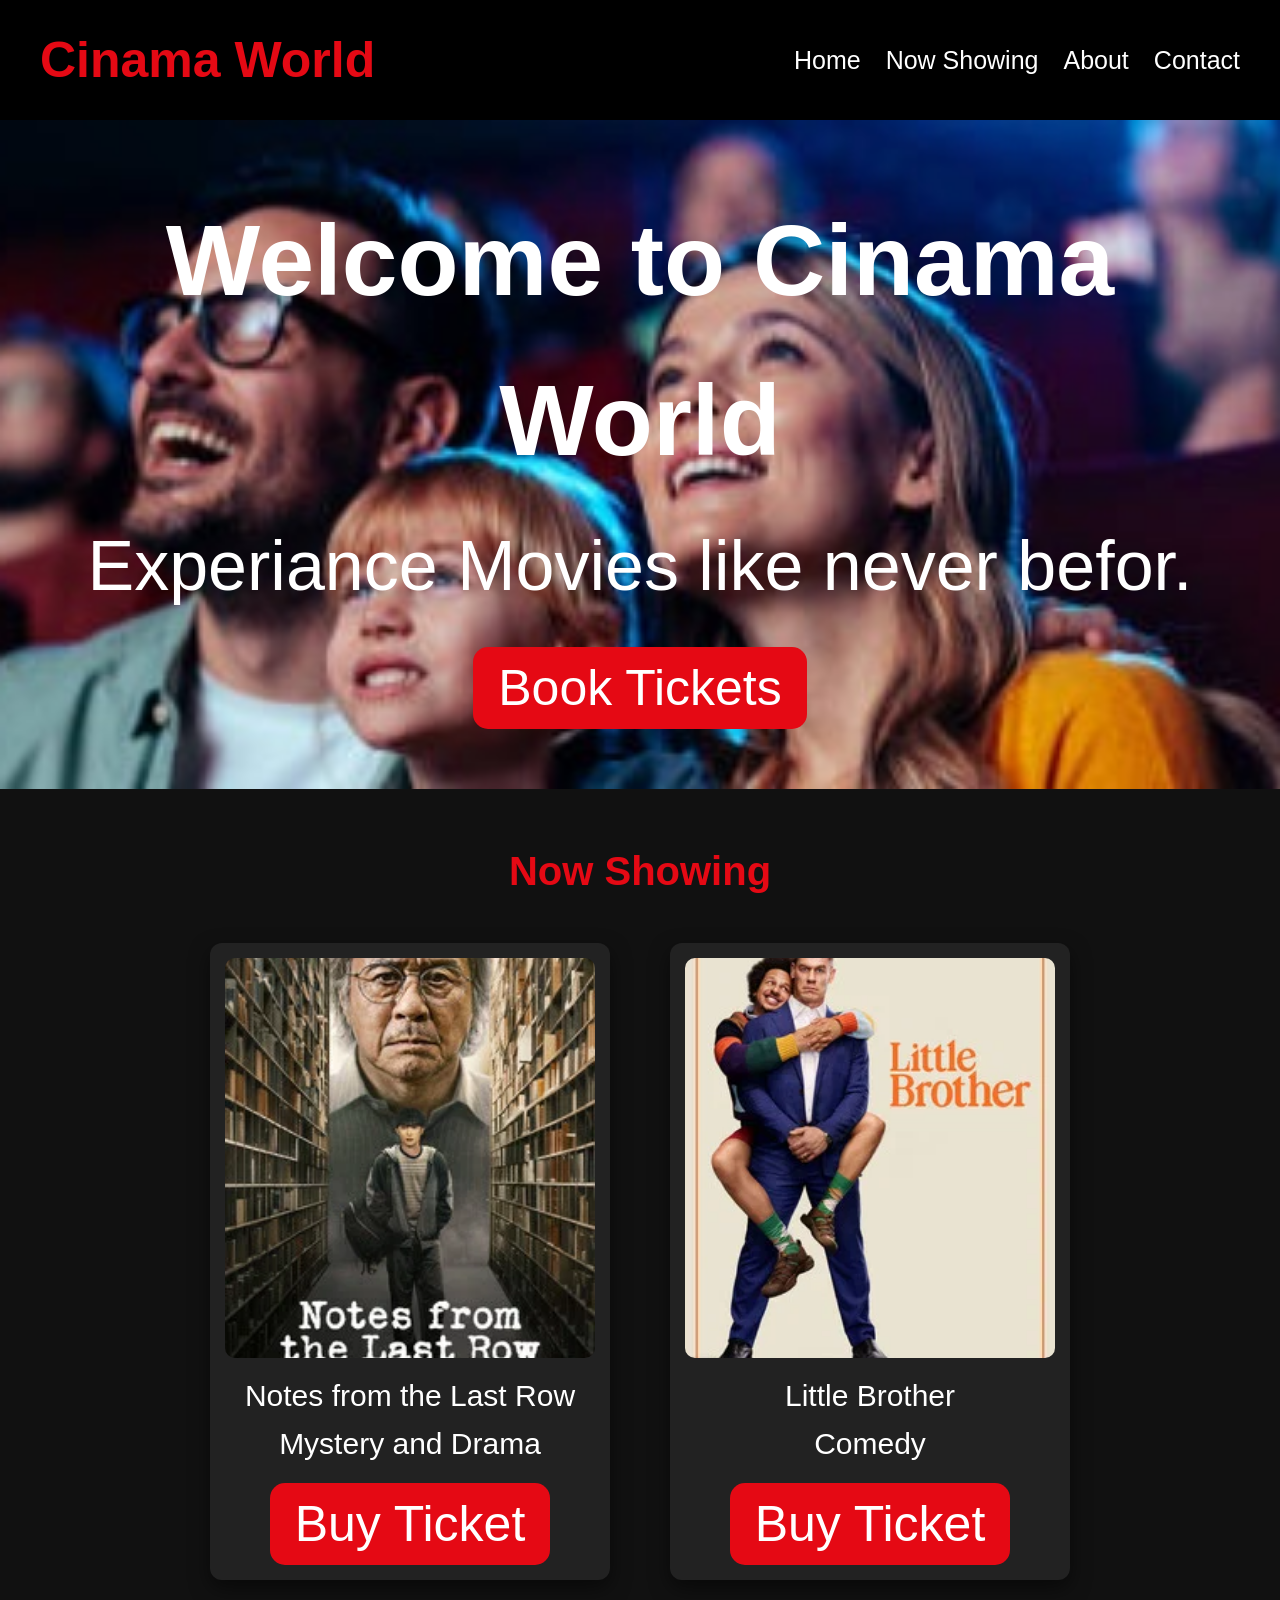
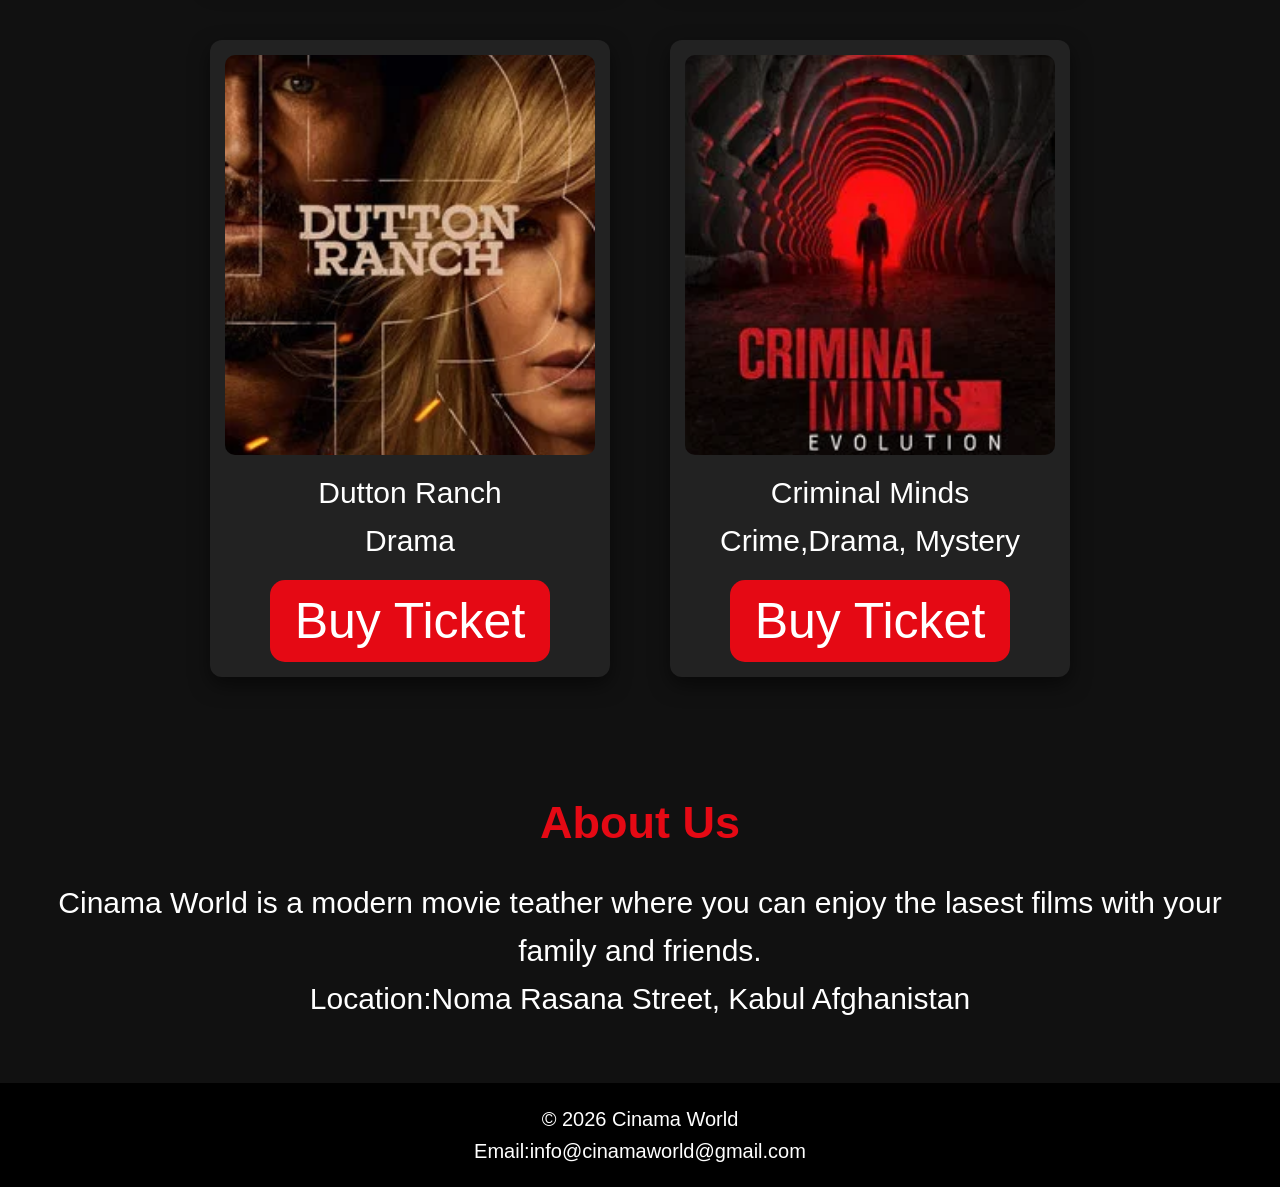
<file: index.html>
<!DOCTYPE html>
<html lang="en">
<head>
    <meta charset="UTF-8">
    <meta name="viewport" content="width=device-width, initial-scale=1.0">
    <title>Cinama World</title>
    <link rel="stylesheet" href="style.css"
</head>
<body>
    <header>
        <h1>Cinama World</h1>

        <nav>
            <ul>
            <li><a href="#">Home</a></li>
            <li><a href="#">Now Showing</a></li>
            <li><a href="#">About</a></li>
            <li><a href="#">Contact</a></li>    
        </ul>
        </nav>
    </header>

        <section class="hero">
            <h2>Welcome to Cinama World</h2>
            <p>Experiance Movies like never befor.</p>
            <button>Book Tickets</button>
        </section>

        <!-- <div class = "movie-card">
            <img src="Notes frome the Last Row.jpg" alt="movie"
            <h3>Notes from the Last Row</h3>
            <p>Mystery and Drama</p>
            <button>Buy Ticket</button>
        </div>

        <div class = "movie-card">
            <img src="Little Brother.jpg" alt="movie"
            <h3>Little Brother</h3>
            <p>Comedy</p>
            <button>Buy Ticket</button>
        </div>

        <div class = "movie-card">
            <img src="Dutton Ranch.jpg" alt="movie"
            <h3>Dutton Ranch</h3>
            <p>Drama</p>
            <button>Buy Ticket</button>
        </div> -->

        <section class="movies" id="movies">
            <h2>Now Showing</h2>
            <div class="movie-container">
                <div class = "movie-card">
                    <img src="Notes frome the Last Row.jpg" alt="movie"
                    <h3>Notes from the Last Row</h3>
                    <p>Mystery and Drama</p>
                    <button>Buy Ticket</button>
                </div>

                <div class = "movie-card">
                    <img src="Little Brother.jpg" alt="movie"
                    <h3>Little Brother</h3>
                    <p>Comedy</p>
                    <button>Buy Ticket</button>
                </div>

                <div class = "movie-card">
                    <img src="Dutton Ranch.jpg" alt="movie"
                    <h3>Dutton Ranch</h3>
                    <p>Drama</p>
                    <button>Buy Ticket</button>
                </div>

                <div class = "movie-card">
                    <img src="CRIMINAL MINDS.jpg" alt="movie"
                    <h3>Criminal Minds</h3>
                    <p>Crime,Drama, Mystery</p>
                    <button>Buy Ticket</button>
                </div>
            </div>

        </section>

        <section class="about" id="about">
            <h2>About Us</h2>
            <p>Cinama World is a modern movie teather where you can enjoy the lasest films with your family and friends.</p>
            <p>Location:Noma Rasana Street, Kabul Afghanistan</p>
        </section>

        <footer id="Contact">
            <p>&copy; 2026 Cinama World</p>
            <p>Email:info@cinamaworld@gmail.com</p>

        </footer>
</body>
</html>
</file>
<file: style.css>
*{
    margin:0;
    padding:0;
    box-sizing:border-box;
}

:root{
    --black:#111;
    --red:#e50914;
    --white:#fff;
    --gray:#222;
}

body{
    font-family:Arial,sans-serif;
    background:var(--black);
    color:var(--white);
    line-height:1.6;
}

header{
    
    display:flex;
    justify-content:space-between;
    align-items:center;
    padding:20px 40px;
    background:#000;
    position:sticky;
    top:0;
}

header h1{
    color:var(--red);
    font-family: 50px;
    font-size: 50px;
}

nav ul{
    display:flex;
    list-style:none;
    gap:25px;
}

nav a{
    color:white;
    text-decoration:none;
    transition:.3s;
    font-size: 25px;
}

nav a:hover{
    color:var(--red);
}

.hero{
    background-image:url(istockphoto-1478374885-612x612.jpg);
    background-size: cover;
    background-position:center;
    text-align:center;
    padding:60px;
}

.hero h2{
    font-size:100px;
    margin-bottom:10px;
}

.hero p{
    font-size:70px;
    margin-bottom:25px;
}

button{
    font-size: 50px;
    background:var(--red);
    color:white;
    border:none;
    padding:12px 25px;
    border-radius:15px;
    cursor:pointer;
    transition:.3s;
    box-sizing: 100px;
}

button:hover{
    background:#b20710;
}

.movies{
    padding:50px 20px;
}

.movies h2{
    text-align:center;
    color:var(--red);
    margin-bottom:40px;
    font-size:40px;
}

.movie-container{
    display:flex;
    justify-content:center;
    gap:60px;
    flex-wrap:wrap;
    font-size: 30px;
}

.movie-card{
    width:400px;
    background:var(--gray);
    border-radius:12px;
    overflow:hidden;
    text-align:center;
    padding:15px;
    box-shadow:0 8px 20px rgba(0,0,0,.5);
    transition:.3s;
}

.movie-card:hover{
    transform:translateY(-10px);
}

.movie-card img{
    width:100%;
    height:400px;
    object-fit:cover;
    border-radius:10px;
}

.movie-card h3{
    margin:15px 0 10px;
}

.movie-card p{
    margin-bottom:15px;
}

.about{
    text-align:center;
    padding:60px 20px;
    font-size: 30px;

}

.about h2{
    color:var(--red);
    margin-bottom:20px;
    font-family: 50px;
}

footer{
    background:#000;
    text-align:center;
    padding:20px;
    font-size: 20px;
}

@media (max-width:768px){

header{
    flex-direction:column;
    text-align:center;
}

nav ul{
    flex-direction:column;
    gap:10px;
    margin-top:15px;
}

.hero{
    padding:80px 20px;
}

.hero h2{
    font-size:32px;
}

.hero p{
    font-size:18px;
}

.movies h2{
    font-size:28px;
}

.movie-container{
    flex-direction:column;
    align-items:center;
}

.movie-card{
    width:90%;
}

}
</file>
